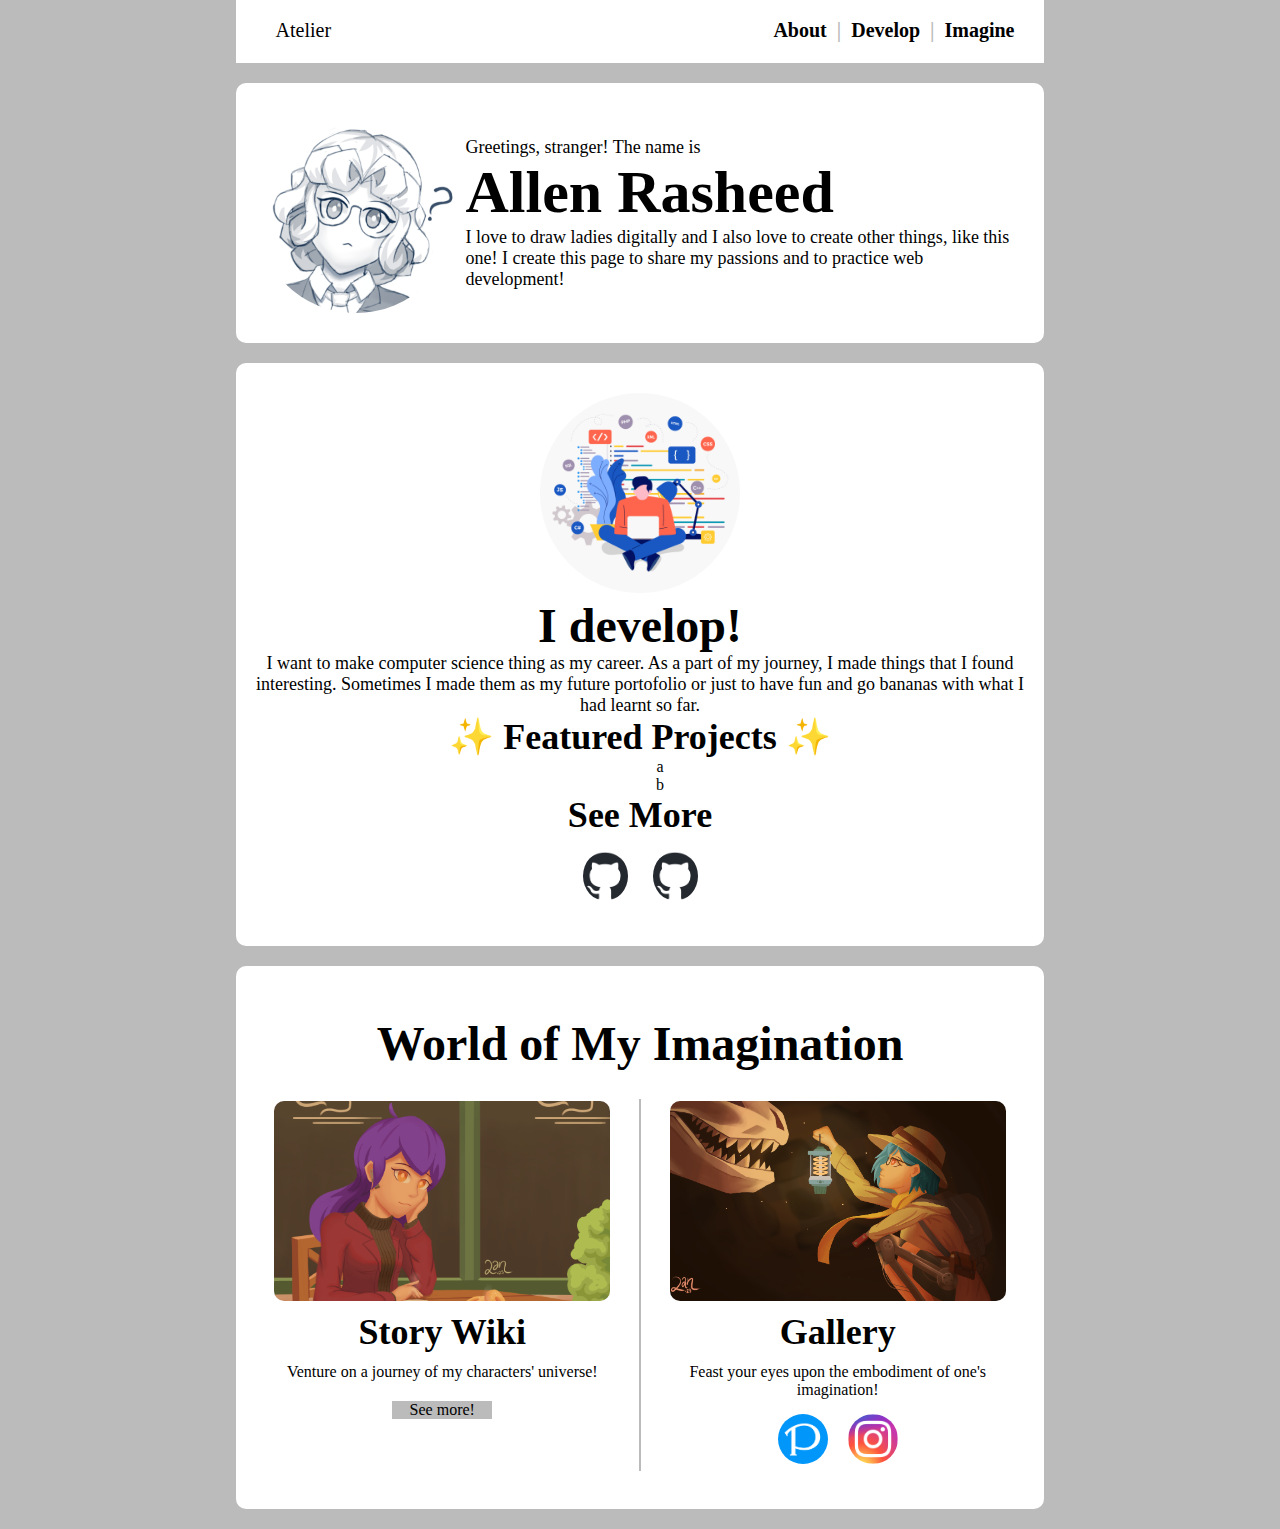
<file: index.html>
<!DOCTYPE HTML>

<html>
	<head>
		<link rel="stylesheet" href="./style.css">
	</head>

	<body>
		<nav class="navbar">
			<ul>
				<li> <a href="index.html"> Atelier </a></li>
			</ul>
			<ul class="menu">
				<li class="navItem"> <a href="#profile"> About </a></li>
				<li class="delimiter"> | </li>
				<li class="navItem"> <a href="#devel"> Develop </a></li>
				<li class="delimiter"> | </li>
				<li class="navItem"> <a href="#imagine"> Imagine </a></li>
			</ul>
		</nav>
		
		<main>
			<section class="mainSect" id="profile"> 
				<img src="./assets/yrkStrv.png" alt="adorable girl with glasses">
				<article class="about">
					<p> Greetings, stranger! The name is</p>
					<h1> Allen Rasheed </h1>
					<p class="desc"> 
						I love to draw ladies digitally and I also love to
						create other things, like this one! I create this
						page to share my passions and to practice web
						development!
					</p>
				</article>
			</section>


			<section class="mainSect" id="devel">
				<img src="./assets/devel.png" alt="develop">
				<section class="content">
					<h2>I develop!</h2>
					<p> 
						I want to make computer science thing as my career. As a part of
						my journey, I made things that I found interesting. Sometimes I
						made them as my future portofolio or just to have fun and go
						bananas with what I had learnt so far.
					</p>
					
					<section class="highlight">
						<h3> ✨ Featured Projects ✨ </h3>
						<section class="projects">
							<ul>
								<li>a</li>
								<li>b</li>
								<li></li>
								<li></li>
							</ul>
						</section>
					</section>

					<section class="socials">
						<h3> See More </h3>
						<section class="sites">
							<a href="https://github.com/lancreate5"><img src="./assets/logoGithub.png"></a>
							<a href="https://github.com/lancreate5"><img src="./assets/logoGithub.png"></a>
						</section>
					</section>
				</section>
			</section>

			<section class="mainSect" id="imagine">
				<h2>World of My Imagination</h2>
				<section class="split">
					<section class="story">
						<section class="content">
							<img src="./assets/storyThumb.png" alt="I tell" class="splitImg">
							<h3> Story Wiki</h3>
							<p> 
								Venture on a journey of my characters' universe!
							</p>

						</section>

						<section class="button"> 
							<p> See more! </p>
						</section>
					</section>
			
					<hr>

					<section class="drawing">
						<section class="content">
							<img src="./assets/galleryThumb.png" alt="I draw" class="splitImg">
							<h3> Gallery </h3>
							<p> 
								Feast your eyes upon the embodiment of one's imagination!
							</p>
						</section>

						<section class="socials">
							<section class="sites">
								<a href="https://www.pixiv.net/en/"><img src="./assets/logoPixiv.png" alt="pixiv"></a>
								<a href="https://www.instagram.com/lancreate5/"><img src="./assets/logoInstagram.png" alt="instagram"></a>
							</section>
						</section>

					</section>
				</section>
			</section>

		</main>
	</body>
</html>
</file>
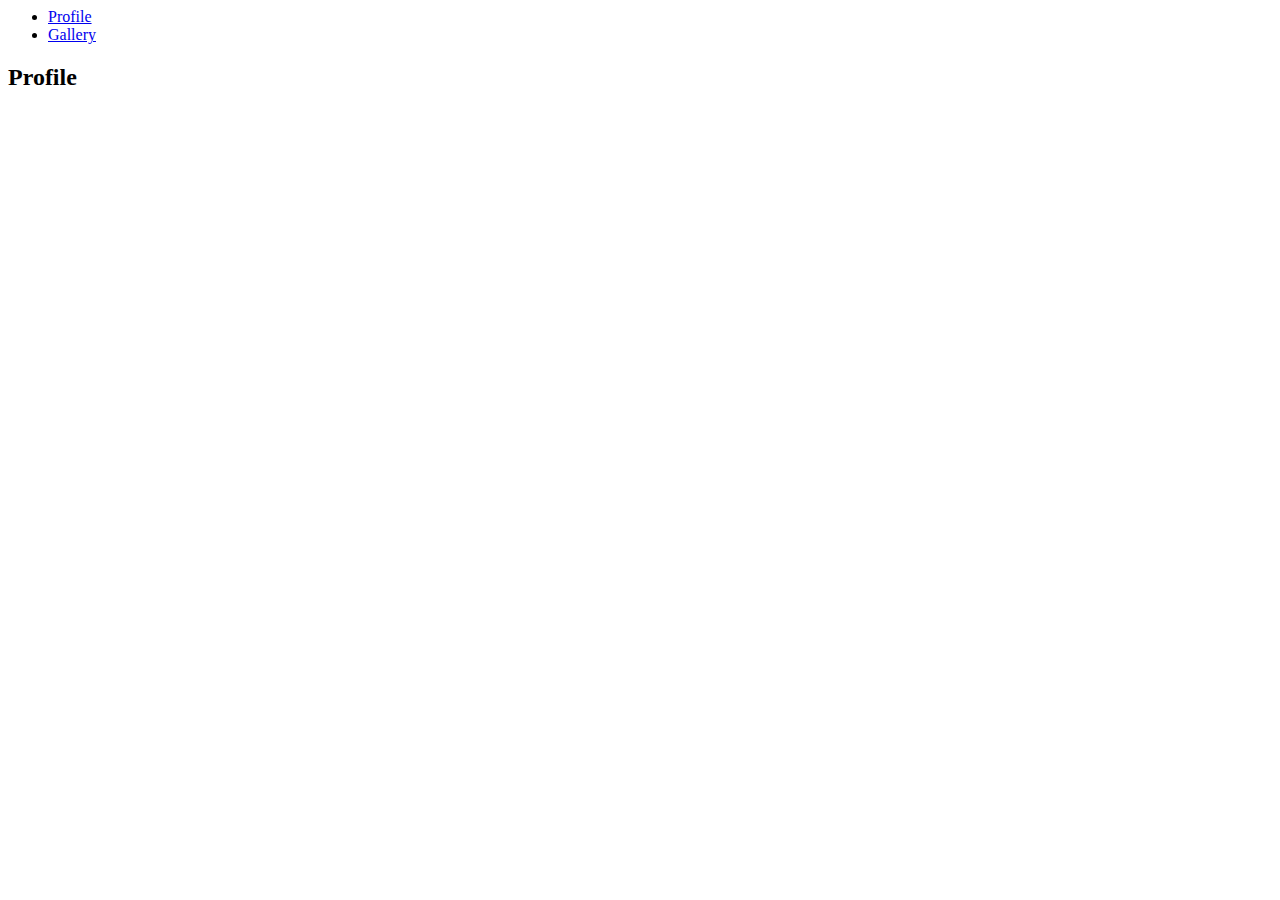
<file: story/story.html>
<html>
	<head>
	</head>
	<body>
		<nav>

		</nav>
		
		<main>
			<section class="profile">

			</section>

			<nav>
				<ul> <!-- Secondary "nav bar" -->
					<li><a href="#">Profile</a></li>
					<li><a href="#">Gallery</a></li>
				</ul>
			</nav>

			<section class="content">
				<h2>Profile</h2>
			</section>
		</main>
	</body>
</html>
</file>
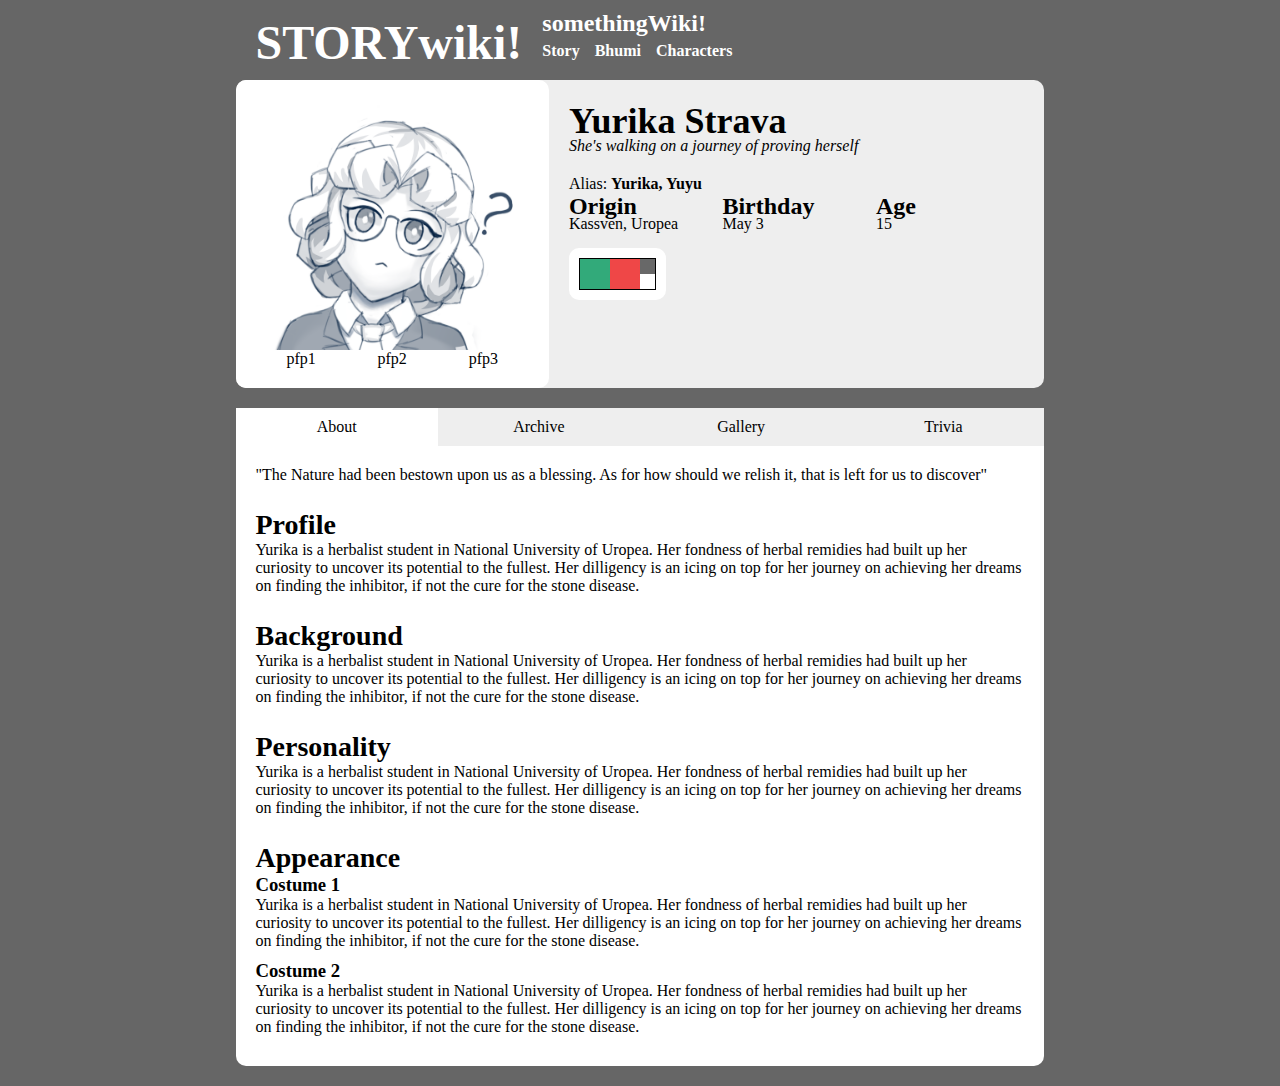
<file: story/char-files/YurikaStrava/profile.html>
<!DOCTYPE HTML>
<html>
	<head>
		<title>Yurika Strava</title>
		<link rel="stylesheet" href="./style.css">
	</head>

	<body>
		<header class="main-nav sect">
			<p class="nav-left"> STORYwiki! </p>
			<section class="nav-right">
				<p> somethingWiki! </p>
				<nav>
					<ul class="right-nav">
						<li><a href="#">Story</a></li>
						<li><a href="#">Bhumi</a></li>
						<li><a href="#">Characters</a></li>
						<li class="filler"></li>
					</ul>
				</nav>
			</section>
		</header>
		
		<main>
			<section class="profile sect">
				<section class="pfp">
					<img class="pfp-img" src="./imgs/yrkStrv.png" alt="Yurika Strava">
					<ul class="pfp-portrait">
						<li><p>pfp1</p></li>
						<li><p>pfp2</p></li>
						<li><p>pfp3</p></li>
					</ul>
				</section>

				<section class="about">
					<section class="brief">
						<h1> Yurika Strava </h1>
						<p class="desc"> 
							She's walking on a journey of proving herself
						</p>
						
					</section>

					<p class="alias"> Alias: <strong>Yurika, Yuyu</strong></p>
					<section class="info">
						<section class="info-entry">
							<p class="tag"> Origin </p>
							<p class="value"> Kassven, Uropea </p>
						</section>
						<section class="info-entry">
							<p class="tag"> Birthday </p>
							<p class="value"> May 3 </p>
						</section>
						<section class="info-entry">
							<p class="tag"> Age </p>
							<p class="value"> 15 </p>
						</section>
					</section>

					<section class="palette-wrapper">
						<section class="palette">
							<section class="color">
								<section class="c1"> </section>
								<section class="c2"> </section>
							</section>

							<section class="neutral">
								<section class="n1"> </section>
								<section class="n2"> </section>
							</section>
						</section>
					</section>
				</section>
				
			</section>
			

			<section class="content sect">
				<ul class="content-nav"> <!-- Secondary "nav bar" -->
					<li class="default">About</li>
					<li>Archive</li>
					<li>Gallery</li>
					<li>Trivia</li>
				</ul>

				<section class="content-entries">
					<section class="content-entry">
						<p class="quote">
							"The Nature had been bestown upon us
							as a blessing. As for how should we
							relish it, that is left for us to 
							discover"
						</p>
					</section>

					<section class="content-entry">
						<h2>Profile</h2>
						<p>
							Yurika is a herbalist student in National University of Uropea. Her fondness of 
							herbal remidies had built up her curiosity to uncover its potential to the fullest. Her 
							dilligency is an icing on top for her journey on achieving her dreams on finding the 
							inhibitor, if not the cure for the stone disease. 
						</p>
					</section>

					<section class="content-entry">
						<h2>Background</h2>
						<p>
							Yurika is a herbalist student in National University of Uropea. Her fondness of 
							herbal remidies had built up her curiosity to uncover its potential to the fullest. Her 
							dilligency is an icing on top for her journey on achieving her dreams on finding the 
							inhibitor, if not the cure for the stone disease. 
						</p>
					</section>


					<section class="content-entry">
						<h2>Personality</h2>
						<p>
							Yurika is a herbalist student in National University of Uropea. Her fondness of 
							herbal remidies had built up her curiosity to uncover its potential to the fullest. Her 
							dilligency is an icing on top for her journey on achieving her dreams on finding the 
							inhibitor, if not the cure for the stone disease. 
						</p>
					</section>


					<section class="content-entry">
						<h2>Appearance</h2>
						<section class="subcontent">
							<section class="subcontent-entry">
								<h3>Costume 1</h3>
								<p>
									Yurika is a herbalist student in National University of Uropea. Her fondness of 
									herbal remidies had built up her curiosity to uncover its potential to the fullest. Her 
									dilligency is an icing on top for her journey on achieving her dreams on finding the 
									inhibitor, if not the cure for the stone disease. 
								</p>
							</section>

							<section class="subcontent-entry">
								<h3>Costume 2</h3>
								<p>
									Yurika is a herbalist student in National University of Uropea. Her fondness of 
									herbal remidies had built up her curiosity to uncover its potential to the fullest. Her 
									dilligency is an icing on top for her journey on achieving her dreams on finding the 
									inhibitor, if not the cure for the stone disease. 
								</p>
							</section>
						</section>
					</section>
				</section>

			</section>
		</main>

		<script src="./main.js"></script>
	</body>
</html>
</file>
<file: style.css>
/* DEBUG START */
* {border: 0px solid black;}
/* DEBUG END */

a {
	text-decoration: none;
	color: #000000;
}

ul {
	list-style-type: none;
}

body { background: #BBBBBB; }
h1 {font-size: 60px; }
h2 {font-size: 48px; }
h3 {font-size: 36px; }
p {font-size: 18px;}



/* NAVBAR */
.navbar { 
	display: flex;
	margin: -10px 18% 20px;
	font-size: 20px;
	background: #FFFFFF;
	align-items: center;
	padding: 1px 0px;
}

.navbar .menu {
	display: flex;
	justify-content: flex-end;
	margin: 0px 20px;
}

.navbar .menu { flex: 1; }

.navItem,
.delimiter {
	font-weight: bold;
}

nav ul li { margin-right: 10px; }
.delimiter { color: #BBBBBB; }



/* SECTIONS */
.mainSect {
	background: #FFFFFF;
	padding: 30px 20px;
	border-radius: 10px;
	align-items: center;
	margin: 0px 18% 20px;
}

.mainSect img {
	display: block;
	height: 200px;
	border-radius: 50%;
}


/* PROFILE */
#profile {
	display: flex;
	gap: 10px;
	flex-basis: 0px;
}

.about *,
.content * {margin: 0px;}
.about { flex: 1; }



/* DEVEL */
#devel img { margin: 0px auto; }
#devel * { text-align: center; }



/* IMAGINE */
#imagine { flex-direction: column; }
#imagine h2 {
	text-align: center;
	margin: 20px auto 20px;
}

.split {
	display: flex;
	align-items: flex-top;
	gap: 10px;
}

.story,
.drawing {
	flex: 1;
	flex-basis: 0;
	text-align: center;
}

.content {
	margin: 5px auto;
}

.split hr {
	border: 1px solid #BBBBBB;
}

.split h3 {
	margin-bottom: 10px;
}

.split p { 
	font-size: 16px; 
}

.content img {
	margin: 10px auto;
	border-radius: 10px;
	width: auto;
	display: block;
	object-fit: cover;
	width: 90%;
}

/* MODULES */
.button {
	background: #BBBBBB;
	margin: 20px auto;
	width: 100px;
}

.sites img {
	height: 50px;
	border-radius: 50%;
}

.socials .sites {
	margin: 15px 0px;
	display: flex;
	gap: 20px;
	justify-content: center;
}

hr {
	border: 1px solid black;
}
</file>
<file: story/char-files/YurikaStrava/style.css>
/* DEBUG */
* { border: 0px solid black; }
body {
	background: #666666;
	margin-top: 0px;
}


/* GLOBALS */
ul { list-style-type: none; }
a { text-decoration: none; }
hr { border: 1px solid black; }
.sect { margin: 0px 18% 20px; }

/* PROFILE */
.profile {
	display: flex;
	flex-direction: row; 
	background: #EEEEEE;
	border-radius: 10px;
}
	.about { 
		flex: 5; 
		padding: 20px;
	}
		.about * {
			margin-bottom: 20px;
		}

		.brief * { margin: 0px;}
		.brief h1 { 
			font-size: 36px; 
			margin-bottom: 0px;
		}

		.brief .desc { 
			margin-top: -5px; 
			font-style: italic;
		}
		.brief .quote { 
			margin-top: 10px; 
			font-style: italic; 
		}
		.alette {
			height: 50px;
		}

	.pfp { 
		background: #FFFFFF;
		border-radius: 10px;
		flex: 3; 
		padding: 20px;
	}
		.pfp-img { 
			width: 250px; 
			display: block;
			margin: 0px auto;
		}
		.pfp-portrait {
			padding: 0px;
			display: flex;
			margin: 0px;
		}
		.pfp-portrait * { 
			flex: 1; 
			text-align: center;
		}
		.pfp-portrait :last-child { margin: 0px; }
	
	.alias {
		margin-top: 20px;
		margin-bottom: 5px; 
	}
	.info { 
		display: flex;
		justify-content: space-between;
		gap: 5px;
		flex-wrap: wrap;
	}
		.info * { flex: 1; }
		.info-entry  { margin: 0px; }
			.info-entry * { margin: -5px 0px; }
			.tag { 
				font-size: 24px;
				font-weight: bold; 
			}
	

	.palette-wrapper {
		background: #FFFFFF;
		display: inline-flex;
		padding: 10px;
		margin-bottom: 0px;
		border-radius: 10px;
	}
		.palette {
			height: 30px;
			width: content-fit;
			display: inline-flex;
			flex-direction: row;
			border: 1px solid black;
			margin-bottom: 0px;
		}
			.color,
			.neutral {
				margin-bottom: 0px;
			}
			.color { 
				display: flex;
				flex-direction: row;
			}
				.color * {
					height: 30px;
					width: 30px;
				}
					.c1 { background: #32AA7A; }
					.c2 { background: #EF4747; }

			.neutral {
				display: flex;
				flex-direction: column;
				gap: 0px;
			}
				.neutral * {
					height: 15px;
					width: 15px;
					margin-bottom: 0px;
				}
					.n1 { background: #686868; }
					.n2 { background: #FFFFFF; }

/* CONTENT */
.content {
	background: #FFFFFF;
	border-radius: 0 0 10px 10px;
}
	/* PROFILE-NAV */
	.content-nav {
		background: #EEEEEE;
		border-radius: 10px;
		display: flex;
		padding-left: 0px;
		margin: 0px;
		border-radius: 0;
	}
		.content-nav * {
			padding: 10px 0px;
			text-align: center;
			flex: 1;
		}
		
		.content .default {
			background: #FFFFFF;
		}

	.content-entries {
		padding: 20px;
	}
		.content-entry * {
			margin: 0px;
		}
		.content-entry h2 { font-size: 28px; }
		.content-entry p { margin-bottom: 25px; }
			.subcontent-entry p {
				margin-bottom: 10px;
			}
	
/* TOP NAVBAR */
.main-nav {
	align-items: flex-end;
	border-radius: 0px 0px 10px 10px; 
	color: #FFFFFF;
	display: flex;
	gap: 10px;
	font-weight: bold;
	margin-bottom: 10px;
	padding-left: 20px;
}
		.nav-left {
			flex: 0;
			font-size: 48px;
			justify-content: flex-start;
			margin: 0px;
		}

		.nav-right {
			align-items: left;
			display: flex;
			flex: 1;
			flex-direction: column;
			justify-content: flex-start;
			padding-left: 10px;
		}
			.nav-right * {
				flex: 1;
			}
			.nav-right p {
				font-size: 24px;
				margin: 10px 0px 5px;
				text-align: left;
			}

			.nav-right ul {
				display: inline-flex;
				flex-direction: row;
				margin-top: 0px;
				gap: 15px;
				padding: 0px;
			}
			.right-nav {
				margin-bottom: 10px;
			}
				.right-nav a {
					color: #FFFFFF;
				}

.filler {
	flex: 1;
}
</file>
